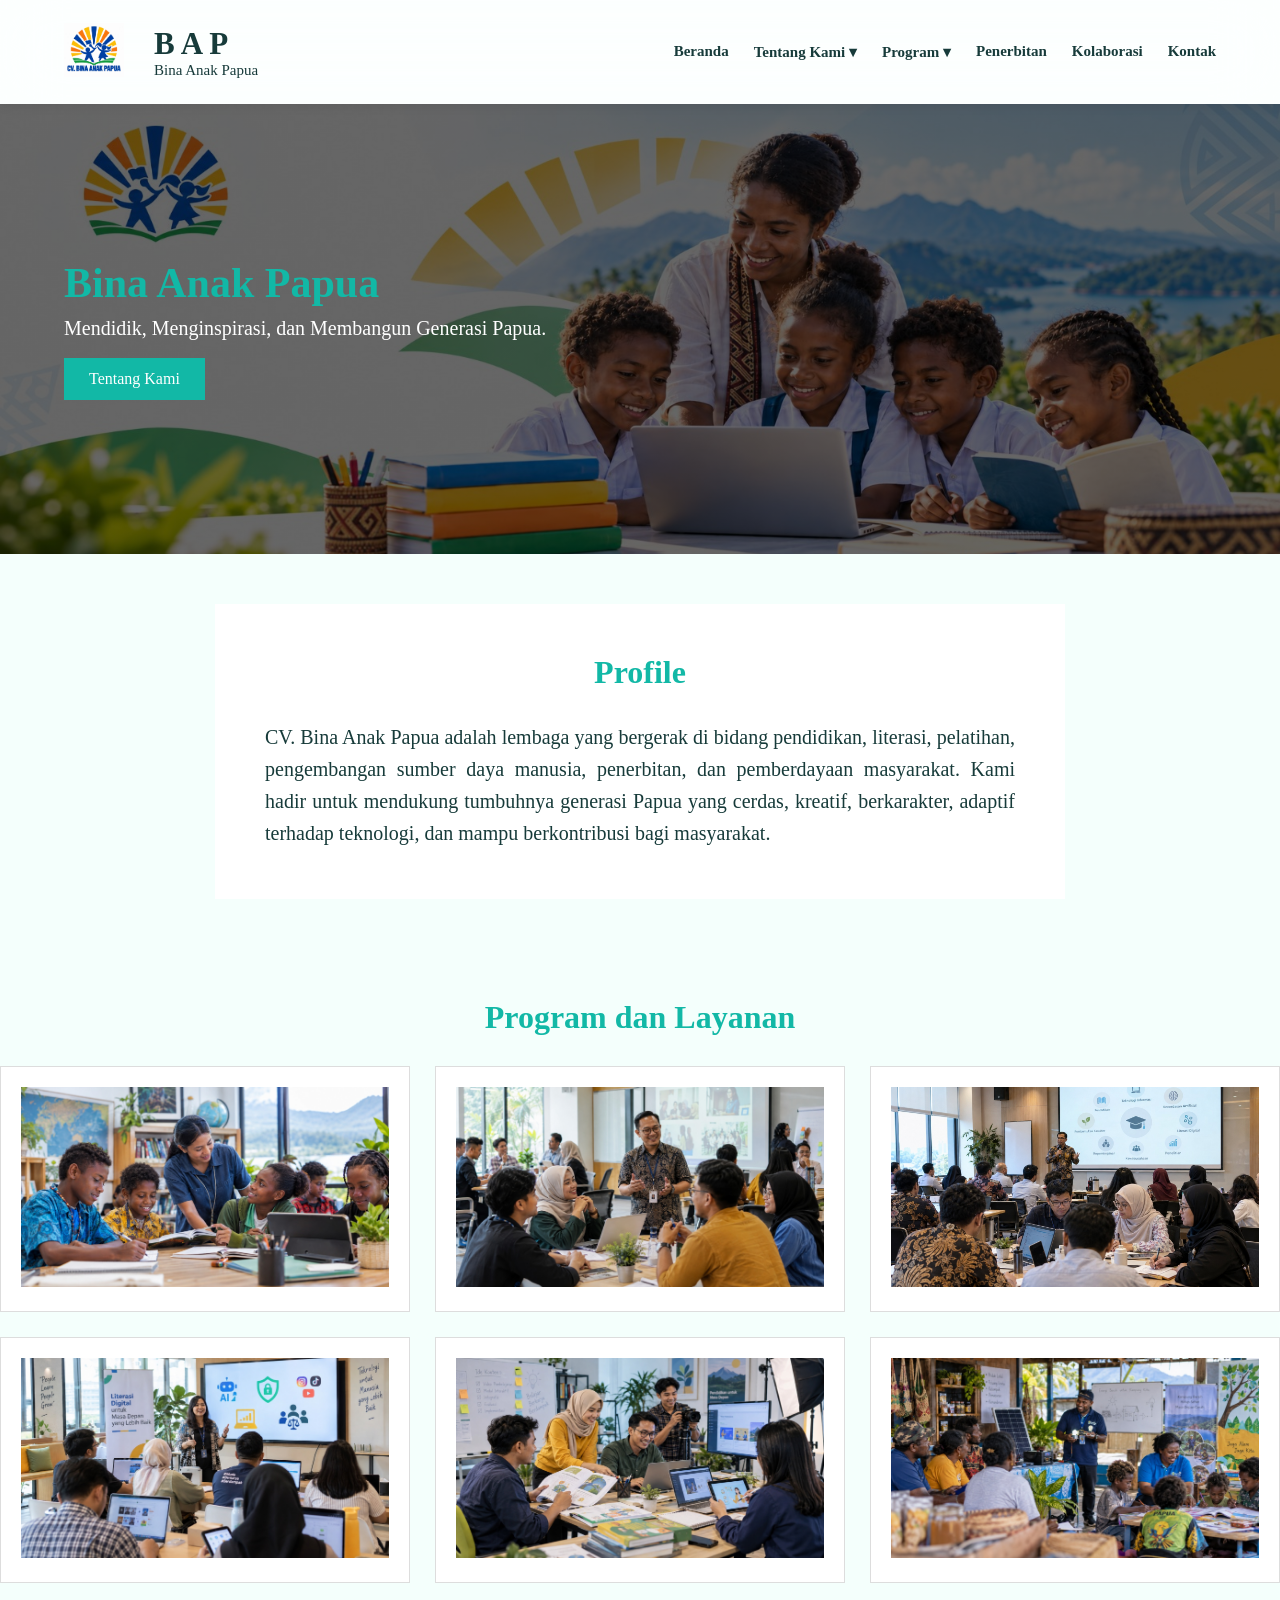
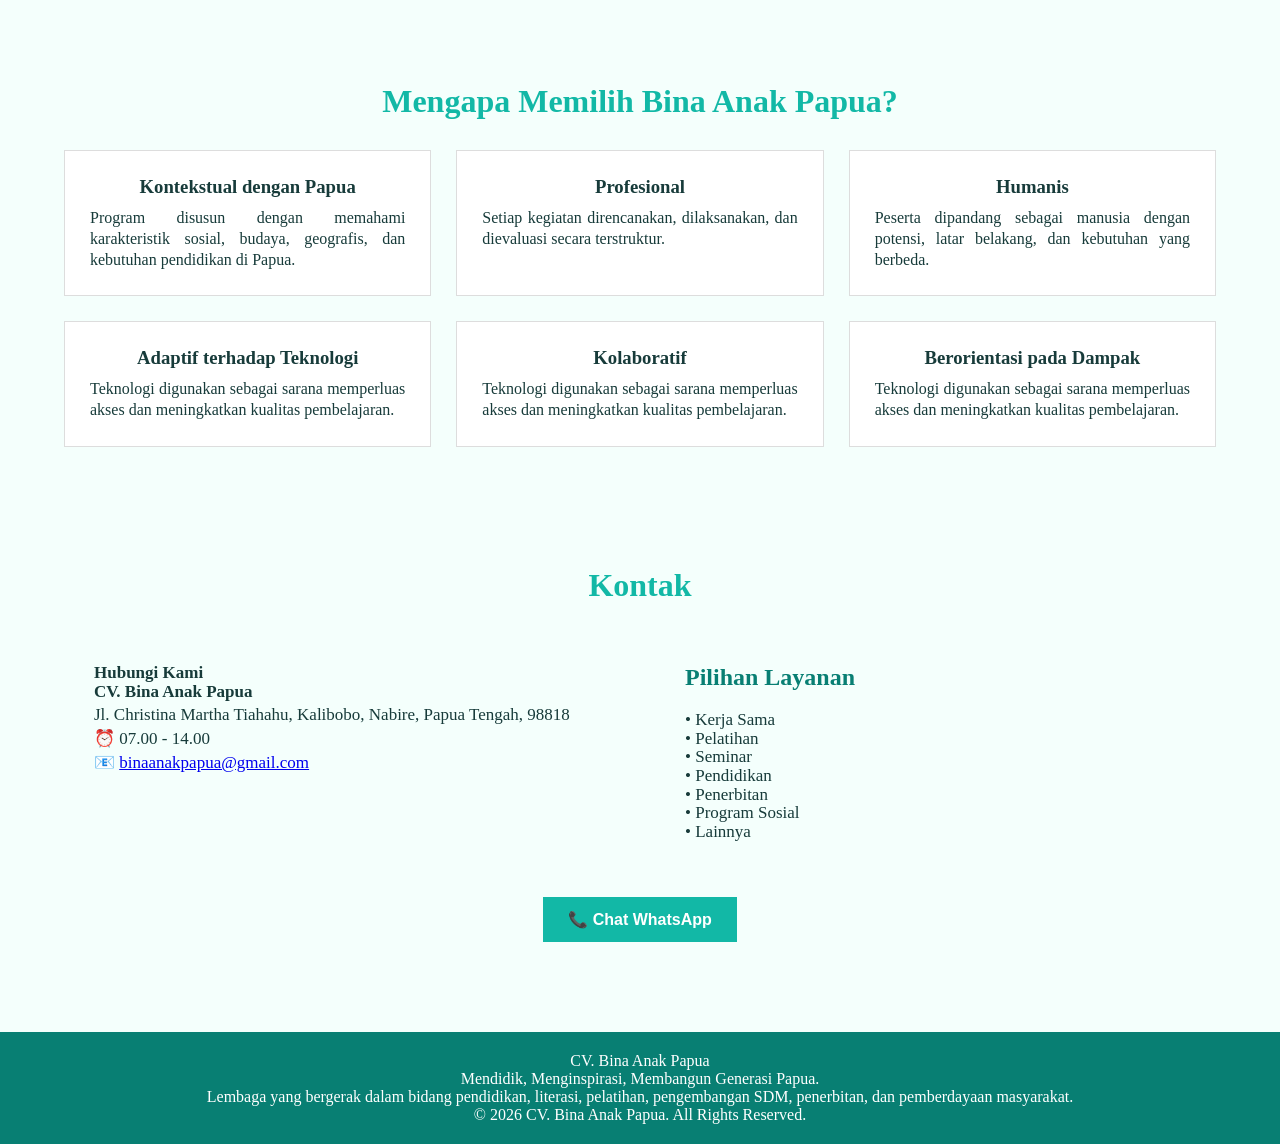
<file: index.html>
<!DOCTYPE html>
<html lang="en">    
    
    <head>
        <meta charset="UTF-8">
        <meta name="viewport" content="width=device-width, initial-scale=1.0">
        <title>BAP - Bina Anak Papua</title>
        <meta name="description" content="CV Bina Anak Papua bergerak dalam bidang pendidikan, literasi, pelatihan, pengembangan sumber daya manusia, penerbitan, dan pemberdayaan masyarakat Papua.">
        <meta name="keywords" content="Bina Anak Papua, pendidikan Papua, literasi Papua, pelatihan Papua, pengembangan SDM Papua">
        <link rel="stylesheet" href="css/webstyle.css">
    </head>
    <body>
        <header>
    <div class="container">

        <div class="logo">
            <img src="images/bap.jpeg" alt="Logo BAP">
        </div>

        <div class="brand">
            <h1>B A P</h1>
            <p>Bina Anak Papua</p>
        </div>

        <button class="menu-toggle" onclick="bukaMenu()">
            ☰
        </button>

        <nav class="navbar" id="navbar">

            <a href="index.html">Beranda</a>

            <div class="dropdown">

            <a href="#" onclick="bukaDropdown(event)">
                Tentang Kami ▾
            </a>

            <div class="dropdown-content" id="dropdownTentang">
                <a href="index.html#tentang">Profile</a>
                <a href="visi-misi.html">Visi & Misi</a>
            </div>

            </div>

            <div class="dropdown">

            <a href="#" onclick="bukaDropdown(event)">
                Program ▾
            </a>

            <div class="dropdown-content" id="dropdownProgram">
                <a href="index.html#program">Program & Layanan</a>
                <a href="program-pendidikan.html">Pendidikan & Pembelajaran</a>
                <a href="pelatihan-pengembangan.html">Pelatihan & Pengembangan SDM</a>
                <a href="seminar.html">Seminar & Workshop</a>
                <a href="literasi.html">Literasi Digital</a>
                <a href="pengembangan-media.html">Pengembangan Media Pembelajaran</a>
                <a href="pend-pemberdayaan.html">Pendidikan & Pemberdayaan Masyarakat</a>

            </div>

            </div>

            <a href="penerbitan.html">Penerbitan</a>
            <a href="mitra.html">Kolaborasi</a>
            <a href="index.html#kontak">Kontak</a>

        </nav>

    </div>
</header>

        <main>
            <section id="beranda" class="hero">
                <div class="container">
                    <div class="hero-text">
                        <h2>Bina Anak Papua</h2>
                        <p>
                            Mendidik, Menginspirasi, dan Membangun Generasi Papua.
                        </p>

                        <a href="#tentang" class="btn">
                        Tentang Kami
                        </a>

                    </div>
                </div>
            </section>

            <section id="tentang">
                <div class="container">
                    <div class="tentang-box">
                    <h2>
                    Profile
                    </h2>

                    <p>
                        CV. Bina Anak Papua adalah lembaga yang bergerak di bidang pendidikan, literasi, pelatihan, pengembangan sumber daya manusia, penerbitan, dan pemberdayaan masyarakat. 
                        Kami hadir untuk mendukung tumbuhnya generasi Papua yang cerdas, kreatif, berkarakter, adaptif terhadap teknologi, dan mampu berkontribusi bagi masyarakat.
                    </p>

                    </div>
                </div>
            </section>

            <section id="program"> 
                <h2>
                    Program dan Layanan 
                </h2>

                <div class="program-list">
                    <div class="program-item">
                        <a href="program-pendidikan.html">
                            <img src="images/pem.jpeg" alt="Program Pendidikan">
                        </a>
                    </div>

                    <div class="program-item">
                        <a href="pelatihan-pengembangan.html">
                            <img src="images/pengembangan.jpeg" alt="Pelatihan-Pengembangan">
                        </a>
                    </div>

                    <div class="program-item">
                        <a href="seminar.html">
                            <img src="images/seminar.jpeg" alt="Seminar">
                        </a>
                    </div>

                    <div class="program-item">
                        <a href="literasi.html">
                            <img src="images/literasi.jpeg" alt="literasi">
                        </a>
                    </div>

                    <div class="program-item">
                        <a href="pengembangan-media.html">
                            <img src="images/media.jpeg" alt="media">
                        </a>
                    </div>

                    <div class="program-item">
                        <a href="pend-pemberdayaan.html">
                            <img src="images/pemberdayaan.jpeg" alt="masyarakat">
                        </a>
                    </div>
                </div>

            </section>

            <section id="unggulan">
                <div class="container">
                    <h2>
                        Mengapa Memilih Bina Anak Papua?
                    </h2>
                
                    <div class="unggulan-list">

                        <div class="unggulan-card">
                            <h3>Kontekstual dengan Papua</h3>
                            <p>
                            Program disusun dengan memahami karakteristik sosial, budaya, geografis, dan kebutuhan pendidikan di Papua.
                            </p>
                        </div>

                        <div class="unggulan-card">
                            <h3>Profesional</h3>
                            <p>
                                Setiap kegiatan direncanakan, dilaksanakan, dan dievaluasi secara terstruktur.
                            </p>
                        </div>

                        <div class="unggulan-card">
                            <h3>Humanis</h3>
                            <p>
                                Peserta dipandang sebagai manusia dengan potensi, latar belakang, dan kebutuhan yang berbeda.
                            </p>
                        </div>

                        <div class="unggulan-card">
                            <h3>Adaptif terhadap Teknologi</h3>
                            <p>
                                Teknologi digunakan sebagai sarana memperluas akses dan meningkatkan kualitas pembelajaran.
                            </p>

                        </div>

                        <div class="unggulan-card">
                            <h3>Kolaboratif</h3>
                            <p>
                                Teknologi digunakan sebagai sarana memperluas akses dan meningkatkan kualitas pembelajaran.
                            </p>

                        </div>

                        <div class="unggulan-card">
                            <h3>Berorientasi pada Dampak</h3>
                            <p>
                                Teknologi digunakan sebagai sarana memperluas akses dan meningkatkan kualitas pembelajaran.
                            </p>

                        </div>
                    </div>
                </div>

            </section>
            
            <section id="kontak">
                <div class="container">
                    <h2>Kontak</h2>
                    <div class="kontak-list">
                        <div class="kontak-card">
                    <p>
                        <strong>Hubungi Kami
                            <br> CV. Bina Anak Papua</strong>
                    </p>
                    
                    <p>
                    Jl. Christina Martha Tiahahu, Kalibobo, Nabire, Papua Tengah, 98818
                    </p>
                
                    <p>
                        ⏰ 07.00 - 14.00
                    </p>

                    <p>
                       📧 
                <a href="mailto:binaanakpapua@gmail.com">
                    binaanakpapua@gmail.com
                </a>
                    </p>
                        </div>

                        <div class="kontak-card">
                         <h3>Pilihan Layanan</h3>
                            <p>
                                • Kerja Sama <br>
                                • Pelatihan <br>
                                • Seminar <br>
                                • Pendidikan <br>
                                • Penerbitan <br>
                                • Program Sosial <br>
                                • Lainnya
                            </ul>
                        </div>

                
                </div>

                <button class="btn-wa" onclick="bukaWhatsApp()">
                📞 Chat WhatsApp
            </button>

            </section>

</main>
        
        <footer>
            <p>
            CV. Bina Anak Papua <br>

            Mendidik, Menginspirasi, Membangun Generasi Papua. <br>
            Lembaga yang bergerak dalam bidang pendidikan, literasi, pelatihan, pengembangan SDM, penerbitan, dan pemberdayaan masyarakat. <br>
            © 2026 CV. Bina Anak Papua. All Rights Reserved.
            </p>
        </footer>

    <script src="js/jsscript.js"></script>
    
    </body>
</html>
</file>
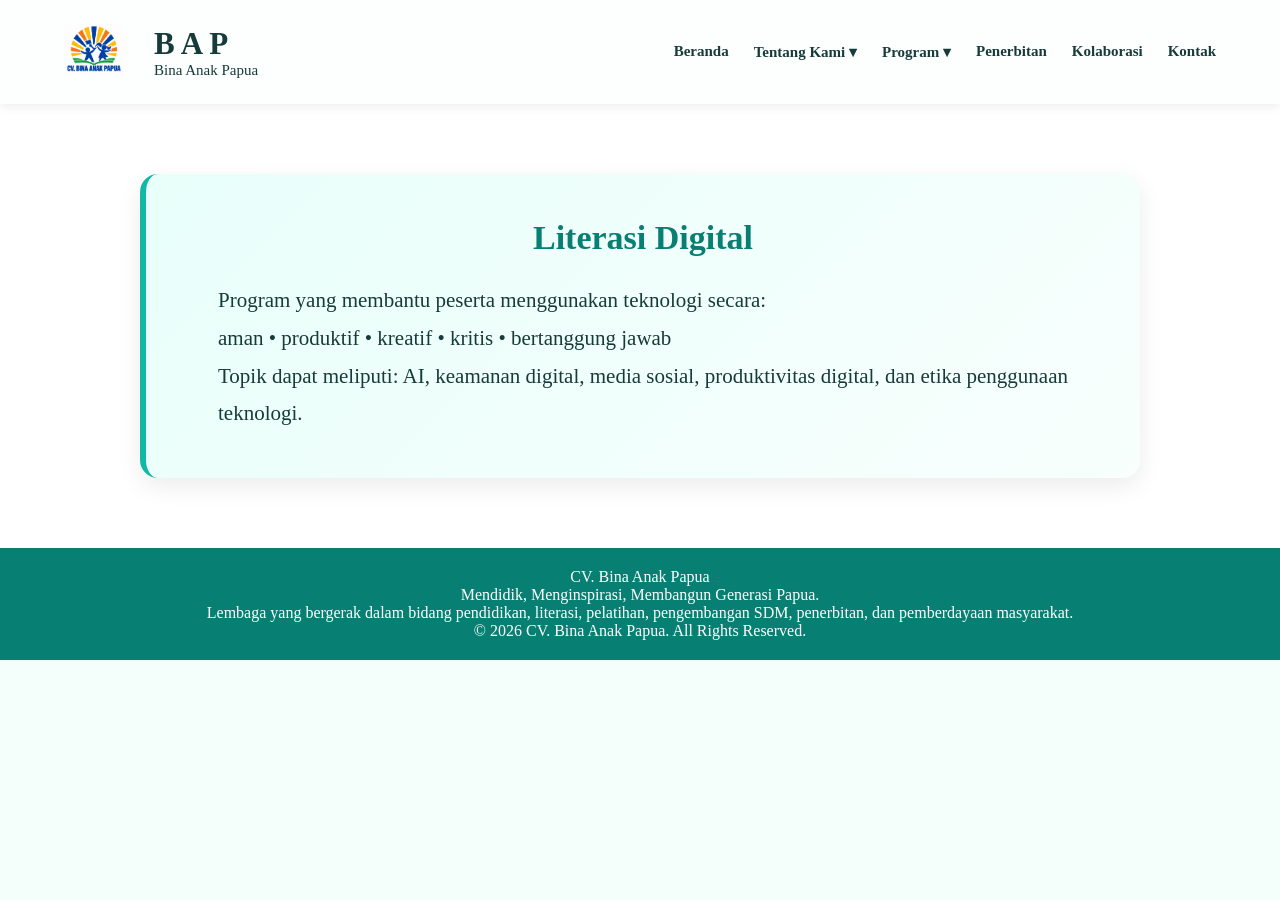
<file: literasi.html>
<!DOCTYPE html>
<html lang="en">    
    
    <head>
        <meta charset="UTF-8">
        <meta name="viewport" content="width=device-width, initial-scale=1.0">
        <title>BAP - Bina Anak Papua</title>
        <link rel="stylesheet" href="css/webstyle.css">
    </head>
    <body>
        <header>
    <div class="container">

        <div class="logo">
            <img src="images/bap.jpeg" alt="Logo BAP">
        </div>

        <div class="brand">
            <h1>B A P</h1>
            <p>Bina Anak Papua</p>
        </div>

        <button class="menu-toggle" onclick="bukaMenu()">
            ☰
        </button>

        <nav class="navbar" id="navbar">

            <a href="index.html">Beranda</a>

            <div class="dropdown">

            <a href="#" onclick="bukaDropdown(event)">
                Tentang Kami ▾
            </a>

            <div class="dropdown-content" id="dropdownTentang">
                <a href="index.html#tentang">Profil</a>
                <a href="visi-misi.html">Visi & Misi</a>
            </div>

            </div>

            <div class="dropdown">

            <a href="#" onclick="bukaDropdown(event)">
                Program ▾
            </a>

            <div class="dropdown-content" id="dropdownProgram">
                <a href="index.html#program">Program & Layanan</a>
                <a href="program-pendidikan.html">Pendidikan & Pembelajaran</a>
                <a href="pelatihan-pengembangan.html">Pelatihan & Pengembangan SDM</a>
                <a href="seminar.html">Seminar & Workshop</a>
                <a href="literasi.html">Literasi Digital</a>
                <a href="pengembangan-media.html">Pengembangan Media Pembelajaran</a>
                <a href="pend-pemberdayaan.html">Pendidikan & Pemberdayaan Masyarakat</a>

            </div>

            </div>

            <a href="penerbitan.html">Penerbitan</a>
            <a href="mitra.html">Kolaborasi</a>
            <a href="index.html#kontak">Kontak</a>

        </nav>

    </div>
        </header>

        <main>
            <section id="program-pendidikan">
                <div class="container">
                    <div class="pendidikan-box">
                    <h2>Literasi Digital</h2>
                    <p>
                        Program yang membantu peserta menggunakan teknologi secara: <br>
                        aman • produktif • kreatif • kritis • bertanggung jawab
                    </p>
                    <p>
                       Topik dapat meliputi:
                    AI, keamanan digital, media sosial, produktivitas digital, 
                    dan etika penggunaan teknologi.
                    </p>
                    </div>
                </div>
            </section>
        </main>

        <footer>
            <p>
            CV. Bina Anak Papua <br>

            Mendidik, Menginspirasi, Membangun Generasi Papua. <br>
            Lembaga yang bergerak dalam bidang pendidikan, literasi, pelatihan, pengembangan SDM, penerbitan, dan pemberdayaan masyarakat. <br>
            © 2026 CV. Bina Anak Papua. All Rights Reserved.
            </p>
        </footer>
<script src="js/jsscript.js"></script>
    </body>
</html>
</file>
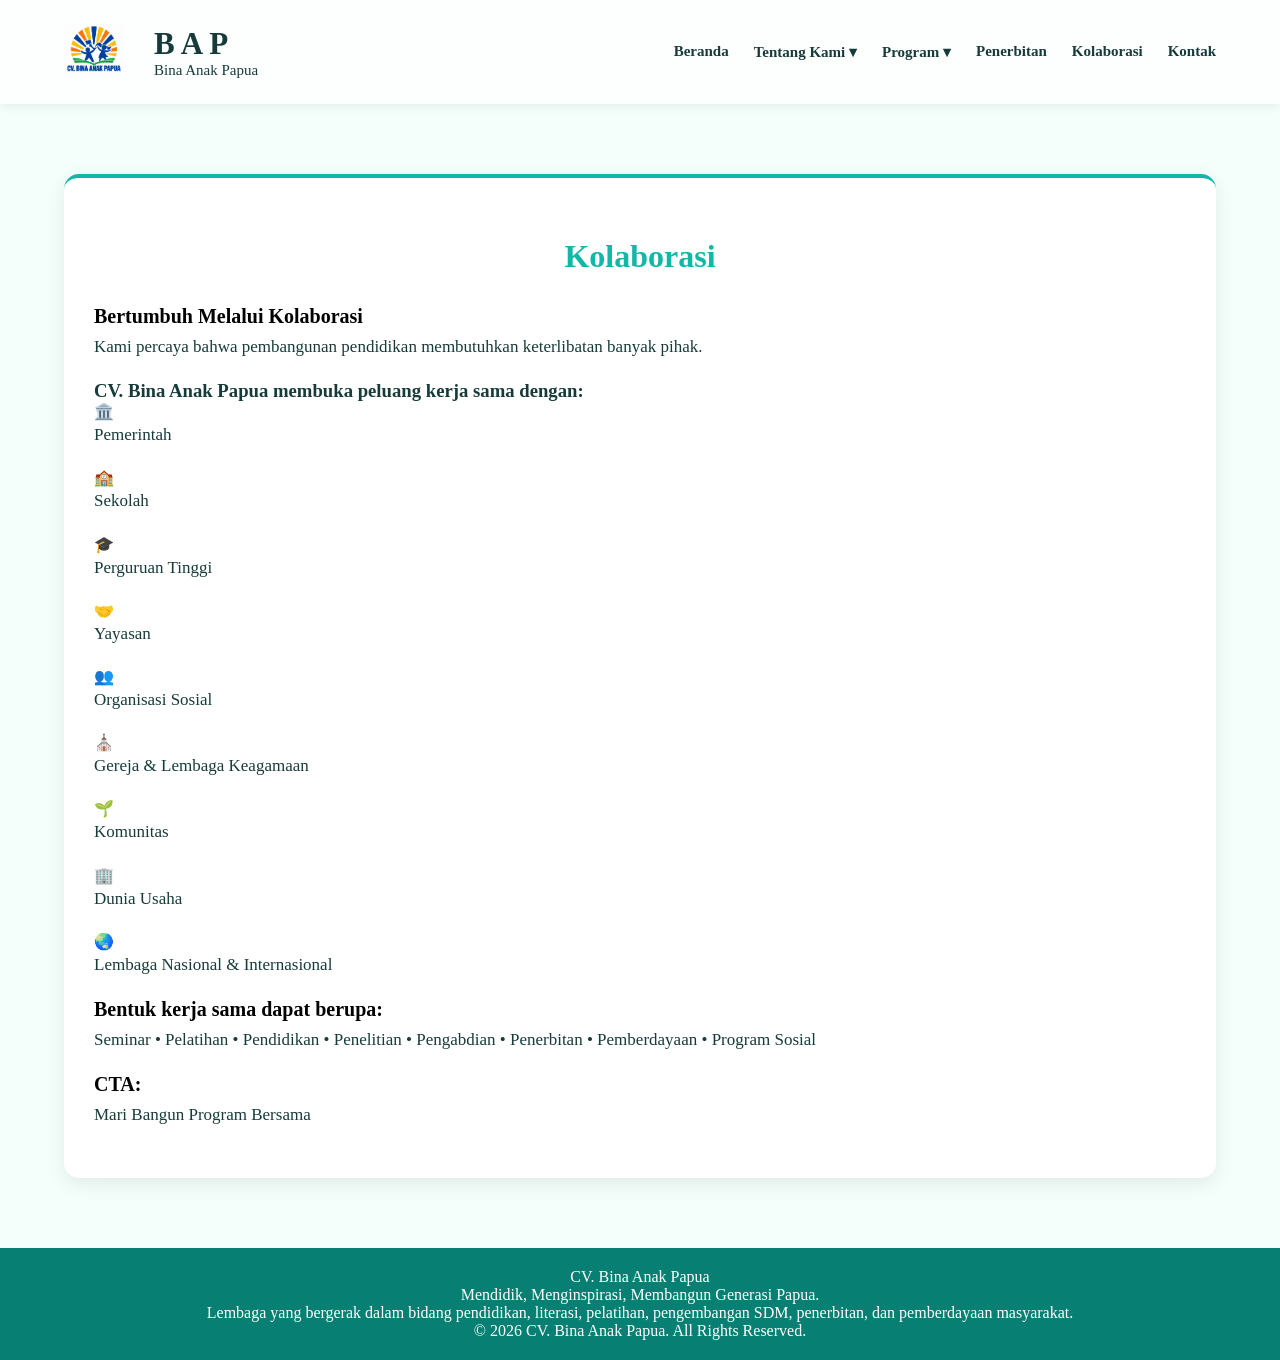
<file: mitra.html>
<!DOCTYPE html>
<html lang="en">    
    
    <head>
        <meta charset="UTF-8">
        <meta name="viewport" content="width=device-width, initial-scale=1.0">
        <title>BAP - Bina Anak Papua</title>
        <link rel="stylesheet" href="css/webstyle.css">
    </head>
    <body>
        <header>
    <div class="container">

        <div class="logo">
            <img src="images/bap.jpeg" alt="Logo BAP">
        </div>

        <div class="brand">
            <h1>B A P</h1>
            <p>Bina Anak Papua</p>
        </div>

        <button class="menu-toggle" onclick="bukaMenu()">
            ☰
        </button>

        <nav class="navbar" id="navbar">

            <a href="index.html">Beranda</a>

            <div class="dropdown">

            <a href="#" onclick="bukaDropdown(event)">
                Tentang Kami ▾
            </a>

            <div class="dropdown-content" id="dropdownTentang">
                <a href="index.html#tentang">Profil</a>
                <a href="visi-misi.html">Visi & Misi</a>
            </div>

            </div>

            <div class="dropdown">

            <a href="#" onclick="bukaDropdown(event)">
                Program ▾
            </a>

            <div class="dropdown-content" id="dropdownProgram">
                <a href="index.html#program">Program & Layanan</a>
                <a href="program-pendidikan.html">Pendidikan & Pembelajaran</a>
                <a href="pelatihan-pengembangan.html">Pelatihan & Pengembangan SDM</a>
                <a href="seminar.html">Seminar & Workshop</a>
                <a href="literasi.html">Literasi Digital</a>
                <a href="pengembangan-media.html">Pengembangan Media Pembelajaran</a>
                <a href="pend-pemberdayaan.html">Pendidikan & Pemberdayaan Masyarakat</a>

            </div>

            </div>
            <a href="penerbitan.html">Penerbitan</a>
            <a href="mitra.html">Kolaborasi</a>
            <a href="index.html#kontak">Kontak</a>

        </nav>

    </div>
        </header>

        <main>
            <section id="mitra">
                <div class="container">
                    <div class="mitra-box">
                        <div class="mitra-list">

                            <div class="mitra-item">
                                <h2>Kolaborasi</h2>
                                <h3>Bertumbuh Melalui Kolaborasi</h3>
                                <p>
                                Kami percaya bahwa pembangunan pendidikan 
                                membutuhkan keterlibatan banyak pihak.
                                </p>
                            </div>

                            <div>
                                <h3>CV. Bina Anak Papua membuka 
                                    peluang kerja sama dengan:</h3>
                            <div class="mitra-item">
                                <span class="mitra-icon">🏛️</span>
                                <p>Pemerintah</p>
                            </div>

                            <div class="mitra-item">
                                <span class="mitra-icon">🏫</span>
                                <p>Sekolah</p>
                            </div>

                            <div class="mitra-item">
                                <span class="mitra-icon">🎓</span>
                                <p>Perguruan Tinggi</p>
                            </div>

                            <div class="mitra-item">
                                <span class="mitra-icon">🤝</span>
                                <p>Yayasan</p>
                            </div>

                            <div class="mitra-item">
                                <span class="mitra-icon">👥</span>
                                <p>Organisasi Sosial</p>
                            </div>

                            <div class="mitra-item">
                                <span class="mitra-icon">⛪</span>
                                <p>Gereja & Lembaga Keagamaan</p>
                            </div>

                            <div class="mitra-item">
                                <span class="mitra-icon">🌱</span>
                                <p>Komunitas</p>
                            </div>

                            <div class="mitra-item">
                                <span class="mitra-icon">🏢</span>
                                <p>Dunia Usaha</p>
                            </div>

                            <div class="mitra-item">
                                <span class="mitra-icon">🌏</span>
                                <p>Lembaga Nasional & Internasional</p>
                            </div>
                        
                            <div class="mitra-item">
                                <h3>Bentuk kerja sama dapat berupa:</h3>
                                <p>
                                    Seminar • Pelatihan • Pendidikan • Penelitian • Pengabdian • Penerbitan • Pemberdayaan • Program Sosial
                                </p>
                            </div>

                            <div class="mitra-item">
                                <h3>CTA:</h3>
                                <p>Mari Bangun Program Bersama</p>
                            </div>
                        </div>
                    </div>
                </div>
            </section>
        </main>
        
        <footer>
            <p>
            CV. Bina Anak Papua <br>

            Mendidik, Menginspirasi, Membangun Generasi Papua. <br>
            Lembaga yang bergerak dalam bidang pendidikan, literasi, pelatihan, pengembangan SDM, penerbitan, dan pemberdayaan masyarakat. <br>
            © 2026 CV. Bina Anak Papua. All Rights Reserved.
            </p>
        </footer>
<script src="js/jsscript.js"></script>
    </body>
</html>
</file>
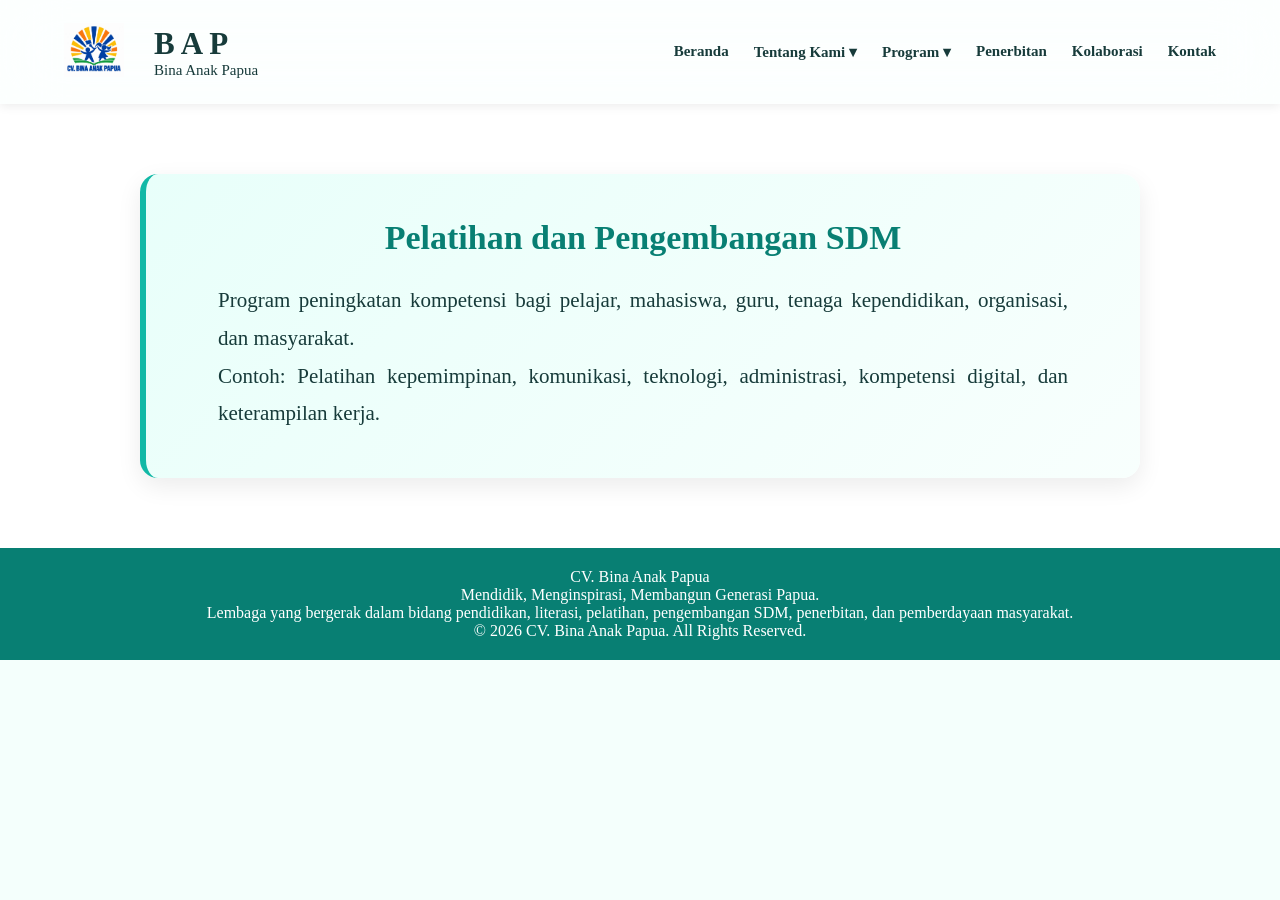
<file: pelatihan-pengembangan.html>
<!DOCTYPE html>
<html lang="en">    
    
    <head>
        <meta charset="UTF-8">
        <meta name="viewport" content="width=device-width, initial-scale=1.0">
        <title>BAP - Bina Anak Papua</title>
        <link rel="stylesheet" href="css/webstyle.css">
    </head>
    <body>
        <header>
    <div class="container">

        <div class="logo">
            <img src="images/bap.jpeg" alt="Logo BAP">
        </div>

        <div class="brand">
            <h1>B A P</h1>
            <p>Bina Anak Papua</p>
        </div>

        <button class="menu-toggle" onclick="bukaMenu()">
            ☰
        </button>

        <nav class="navbar" id="navbar">

            <a href="index.html">Beranda</a>

            <div class="dropdown">

            <a href="#" onclick="bukaDropdown(event)">
                Tentang Kami ▾
            </a>

            <div class="dropdown-content" id="dropdownTentang">
                <a href="index.html#tentang">Profil</a>
                <a href="visi-misi.html">Visi & Misi</a>
            </div>

            </div>

            <div class="dropdown">

            <a href="#" onclick="bukaDropdown(event)">
                Program ▾
            </a>

            <div class="dropdown-content" id="dropdownProgram">
                <a href="index.html#program">Program & Layanan</a>
                <a href="program-pendidikan.html">Pendidikan & Pembelajaran</a>
                <a href="pelatihan-pengembangan.html">Pelatihan & Pengembangan SDM</a>
                <a href="seminar.html">Seminar & Workshop</a>
                <a href="literasi.html">Literasi Digital</a>
                <a href="pengembangan-media.html">Pengembangan Media Pembelajaran</a>
                <a href="pend-pemberdayaan.html">Pendidikan & Pemberdayaan Masyarakat</a>

            </div>

            </div>

            <a href="penerbitan.html">Penerbitan</a>
            <a href="mitra.html">Kolaborasi</a>
            <a href="index.html#kontak">Kontak</a>

        </nav>

    </div>
        </header>

        <main>
            <section id="program-pendidikan">
                <div class="container">
                    <div class="pendidikan-box">
                    <h2>Pelatihan dan Pengembangan SDM</h2>
                    <p>
                        Program peningkatan kompetensi bagi pelajar, 
                        mahasiswa, guru, tenaga kependidikan, organisasi, dan masyarakat.
                    </p>
                    <p>
                       Contoh:
                    Pelatihan kepemimpinan, komunikasi, teknologi, 
                    administrasi, kompetensi digital, dan keterampilan kerja.
                    </p>
                    </div>
                </div>
            </section>
        </main>

        <footer>
            <p>
            CV. Bina Anak Papua <br>

            Mendidik, Menginspirasi, Membangun Generasi Papua. <br>
            Lembaga yang bergerak dalam bidang pendidikan, literasi, pelatihan, pengembangan SDM, penerbitan, dan pemberdayaan masyarakat. <br>
            © 2026 CV. Bina Anak Papua. All Rights Reserved.
            </p>
        </footer>
<script src="js/jsscript.js"></script>
    </body>
</html>
</file>
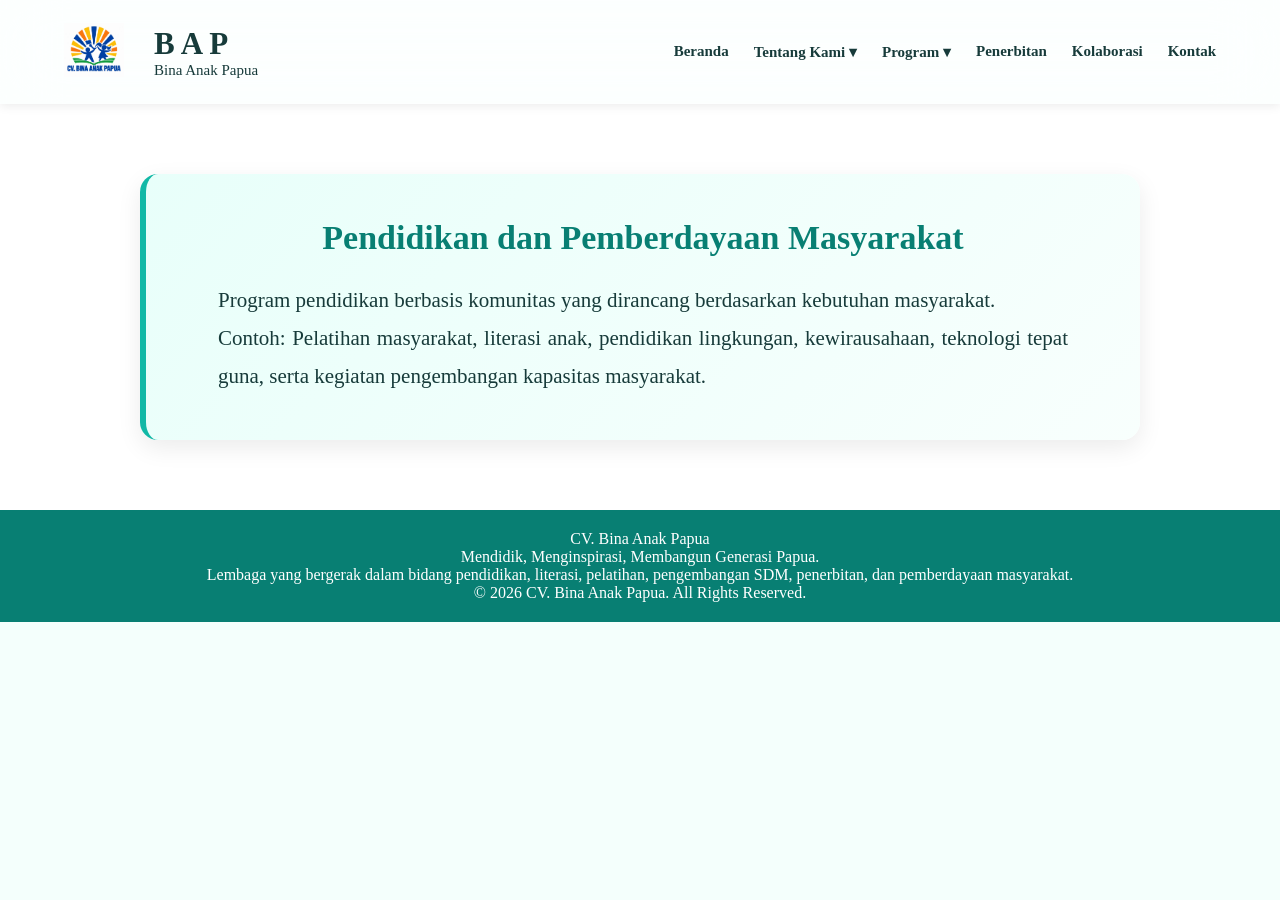
<file: pend-pemberdayaan.html>
<!DOCTYPE html>
<html lang="en">    
    
    <head>
        <meta charset="UTF-8">
        <meta name="viewport" content="width=device-width, initial-scale=1.0">
        <title>BAP - Bina Anak Papua</title>
        <link rel="stylesheet" href="css/webstyle.css">
    </head>
    <body>
        <header>
    <div class="container">

        <div class="logo">
            <img src="images/bap.jpeg" alt="Logo BAP">
        </div>

        <div class="brand">
            <h1>B A P</h1>
            <p>Bina Anak Papua</p>
        </div>

        <button class="menu-toggle" onclick="bukaMenu()">
            ☰
        </button>

        <nav class="navbar" id="navbar">

            <a href="index.html">Beranda</a>

            <div class="dropdown">

            <a href="#" onclick="bukaDropdown(event)">
                Tentang Kami ▾
            </a>

            <div class="dropdown-content" id="dropdownTentang">
                <a href="index.html#tentang">Profil</a>
                <a href="visi-misi.html">Visi & Misi</a>
            </div>

            </div>

            <div class="dropdown">

            <a href="#" onclick="bukaDropdown(event)">
                Program ▾
            </a>

            <div class="dropdown-content" id="dropdownProgram">
                <a href="index.html#program">Program & Layanan</a>
                <a href="program-pendidikan.html">Pendidikan & Pembelajaran</a>
                <a href="pelatihan-pengembangan.html">Pelatihan & Pengembangan SDM</a>
                <a href="seminar.html">Seminar & Workshop</a>
                <a href="literasi.html">Literasi Digital</a>
                <a href="pengembangan-media.html">Pengembangan Media Pembelajaran</a>
                <a href="pend-pemberdayaan.html">Pendidikan & Pemberdayaan Masyarakat</a>

            </div>

            </div>

            <a href="penerbitan.html">Penerbitan</a>
            <a href="mitra.html">Kolaborasi</a>
            <a href="index.html#kontak">Kontak</a>

        </nav>

    </div>
        </header>

        <main>
            <section id="program-pendidikan">
                <div class="container">
                    <div class="pendidikan-box">
                    <h2>Pendidikan dan Pemberdayaan Masyarakat</h2>
                    <p>
                        Program pendidikan berbasis komunitas yang 
                        dirancang berdasarkan kebutuhan masyarakat.
                    </p>
                    <p>
                       Contoh:
                    Pelatihan masyarakat, literasi anak, pendidikan lingkungan, 
                    kewirausahaan, teknologi tepat guna, serta kegiatan pengembangan kapasitas masyarakat.
                    </p>
                    </div>
                </div>
            </section>
        </main>

        <footer>
            <p>
            CV. Bina Anak Papua <br>

            Mendidik, Menginspirasi, Membangun Generasi Papua. <br>
            Lembaga yang bergerak dalam bidang pendidikan, literasi, pelatihan, pengembangan SDM, penerbitan, dan pemberdayaan masyarakat. <br>
            © 2026 CV. Bina Anak Papua. All Rights Reserved.
            </p>
        </footer>
<script src="js/jsscript.js"></script>
    </body>
</html>
</file>
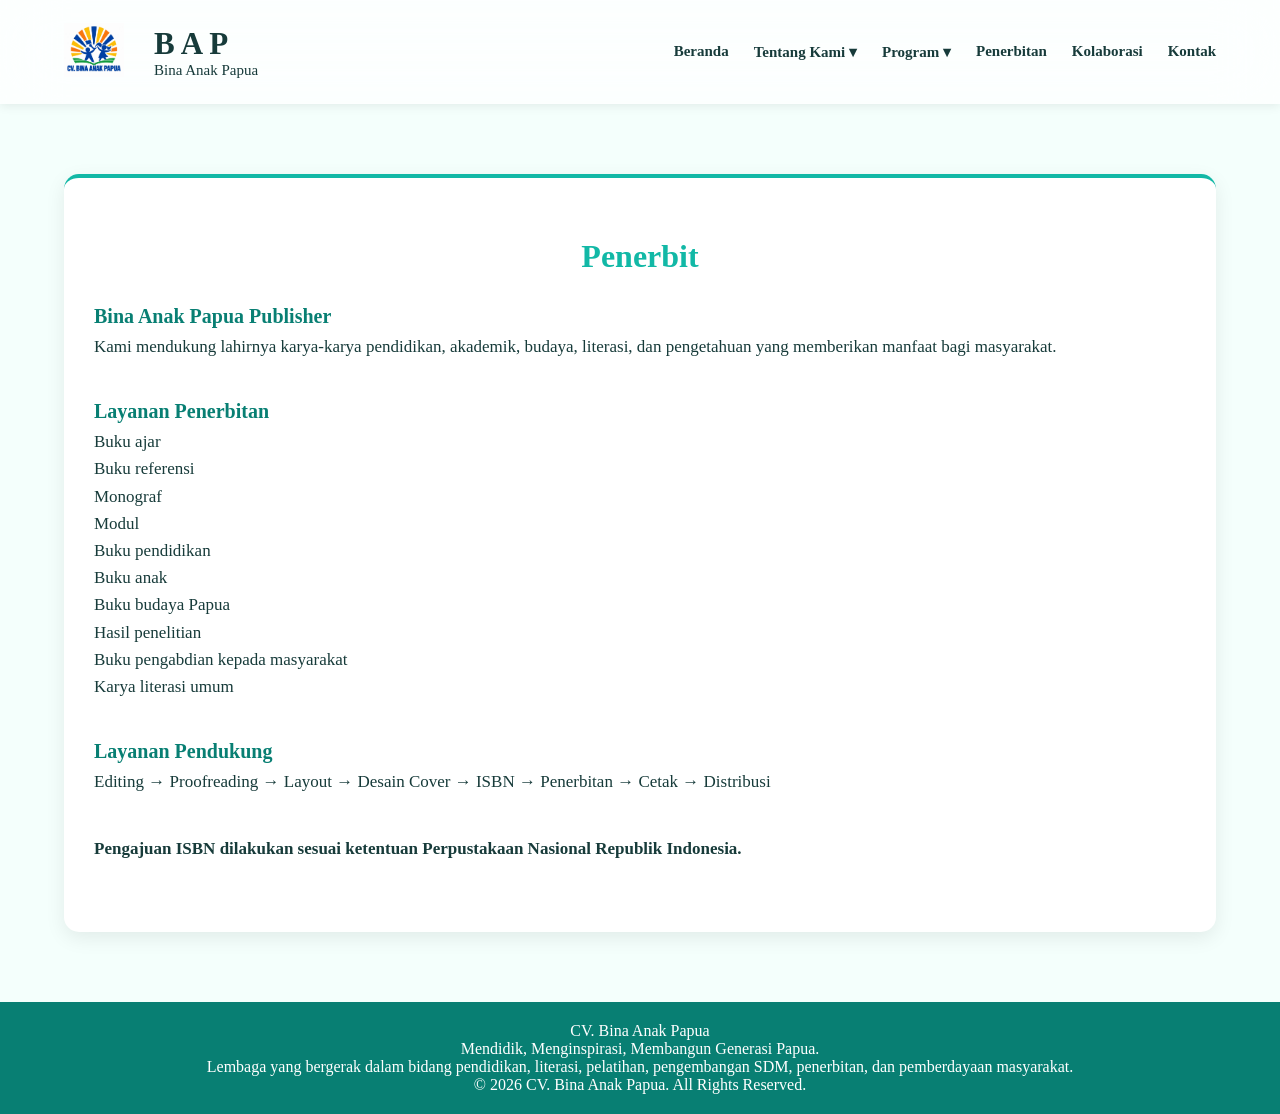
<file: penerbitan.html>
<!DOCTYPE html>
<html lang="en">    
    
    <head>
        <meta charset="UTF-8">
        <meta name="viewport" content="width=device-width, initial-scale=1.0">
        <title>BAP - Bina Anak Papua</title>
        <link rel="stylesheet" href="css/webstyle.css">
    </head>
    <body>
        <header>
            <div class="container">

                <div class="logo">
                    <img src="images/bap.jpeg" alt="Logo BAP">
                </div>

                <div class="brand">
                    <h1>B A P</h1>
                    <p>Bina Anak Papua</p>
                </div>

                <button class="menu-toggle" onclick="bukaMenu()">
                    ☰
                </button>

                <nav class="navbar" id="navbar">

                    <a href="index.html">Beranda</a>

                    <div class="dropdown">

                    <a href="#" onclick="bukaDropdown(event)">
                        Tentang Kami ▾
                    </a>

                    <div class="dropdown-content" id="dropdownTentang">
                        <a href="index.html#tentang">Profil</a>
                        <a href="visi-misi.html">Visi & Misi</a>
                    </div>

                    </div>

                    <div class="dropdown">

                    <a href="#" onclick="bukaDropdown(event)">
                        Program ▾
                    </a>

                    <div class="dropdown-content" id="dropdownProgram">
                        <a href="index.html#program">Program & Layanan</a>
                        <a href="program-pendidikan.html">Pendidikan & Pembelajaran</a>
                        <a href="pelatihan-pengembangan.html">Pelatihan & Pengembangan SDM</a>
                        <a href="seminar.html">Seminar & Workshop</a>
                        <a href="literasi.html">Literasi Digital</a>
                        <a href="pengembangan-media.html">Pengembangan Media Pembelajaran</a>
                        <a href="pend-pemberdayaan.html">Pendidikan & Pemberdayaan Masyarakat</a>

                    </div>

                    </div>
                    <a href="penerbitan.html">Penerbitan</a>
                    <a href="mitra.html">Kolaborasi</a>
                    <a href="index.html#kontak">Kontak</a>

                </nav>

            </div>
</header>

        <main>
            <section id="penerbitan">
                <div class="container">
                    <div class="penerbitan-box">
                        <div class="penerbitan-list">
                            <div class="penerbitan-item">
                            <h2>Penerbit</h2>
                            <h3>Bina Anak Papua Publisher</h3>
                            <p>
                                Kami mendukung lahirnya karya-karya pendidikan, akademik, budaya, literasi,
                                dan pengetahuan yang memberikan manfaat bagi masyarakat.
                            </p>
                            </div>

                            <div class="penerbitan-item">
                            <h3>
                                Layanan Penerbitan
                            </h3>
                            <p>
                                Buku ajar <br>
                                Buku referensi <br>
                                Monograf <br>
                                Modul <br>
                                Buku pendidikan <br>
                                Buku anak <br>
                                Buku budaya Papua <br>
                                Hasil penelitian <br>
                                Buku pengabdian kepada masyarakat <br>
                                Karya literasi umum <br>
                            </p>
                            </div>

                            <div class="penerbitan-item">
                                <h3>Layanan Pendukung</h3>
                                <p>
                                    Editing → Proofreading → Layout → Desain Cover → ISBN → Penerbitan → Cetak → Distribusi
                                </p>
                            </div>

                            <div class="penerbitan-item">
                                <p>
                                    <strong>Pengajuan ISBN dilakukan sesuai ketentuan Perpustakaan Nasional Republik Indonesia.</strong>
                                </p>
                            </div>
                </div>
            </section>
        </main>

        <footer>
            <p>
            CV. Bina Anak Papua <br>

            Mendidik, Menginspirasi, Membangun Generasi Papua. <br>
            Lembaga yang bergerak dalam bidang pendidikan, literasi, pelatihan, pengembangan SDM, penerbitan, dan pemberdayaan masyarakat. <br>
            © 2026 CV. Bina Anak Papua. All Rights Reserved.
            </p>
        </footer>
<script src="js/jsscript.js"></script>
    </body>
</html>
</file>
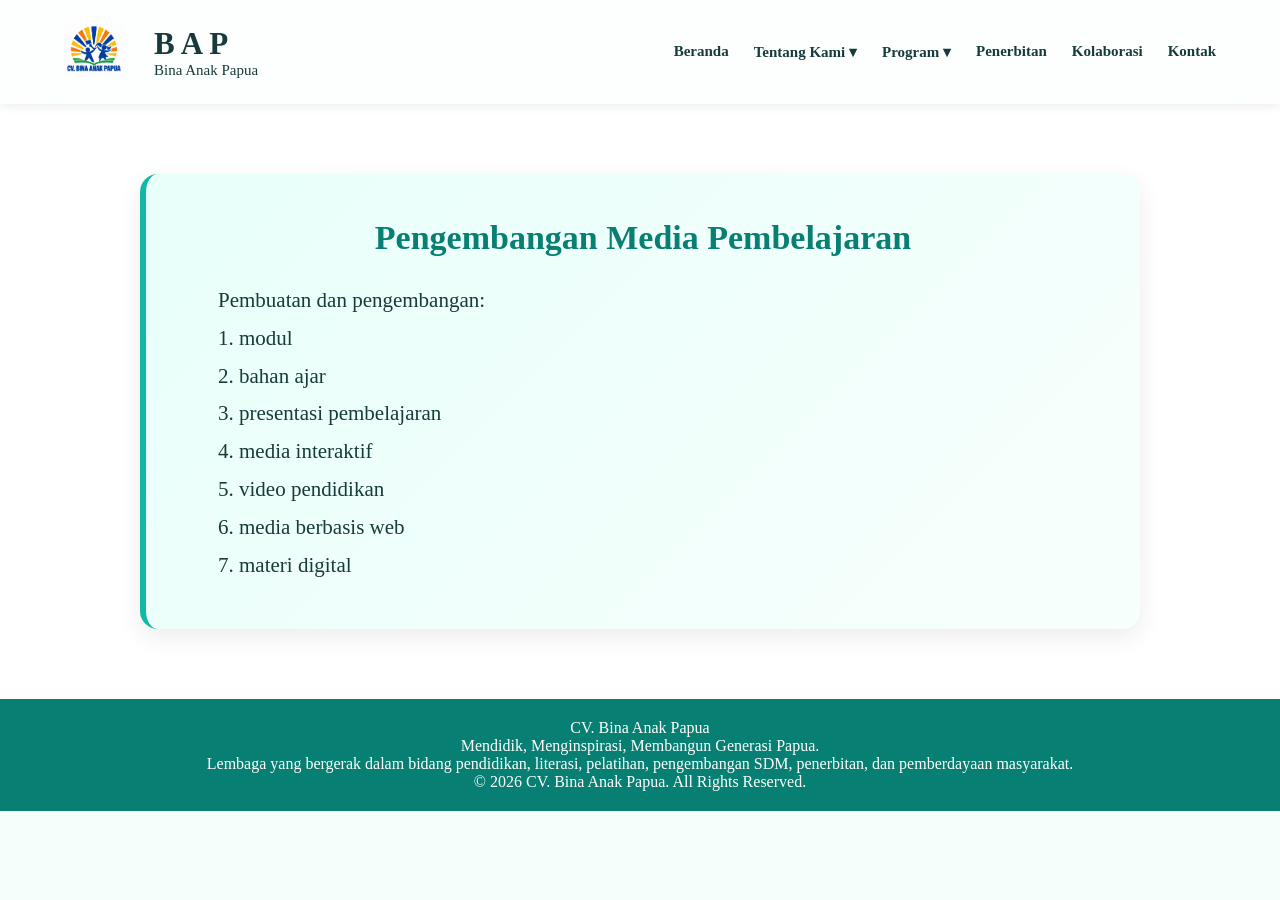
<file: pengembangan-media.html>
<!DOCTYPE html>
<html lang="en">    
    
    <head>
        <meta charset="UTF-8">
        <meta name="viewport" content="width=device-width, initial-scale=1.0">
        <title>BAP - Bina Anak Papua</title>
        <link rel="stylesheet" href="css/webstyle.css">
    </head>
    <body>
        <header>
    <div class="container">

        <div class="logo">
            <img src="images/bap.jpeg" alt="Logo BAP">
        </div>

        <div class="brand">
            <h1>B A P</h1>
            <p>Bina Anak Papua</p>
        </div>

        <button class="menu-toggle" onclick="bukaMenu()">
            ☰
        </button>

        <nav class="navbar" id="navbar">

            <a href="index.html">Beranda</a>

            <div class="dropdown">

            <a href="#" onclick="bukaDropdown(event)">
                Tentang Kami ▾
            </a>

            <div class="dropdown-content" id="dropdownTentang">
                <a href="index.html#tentang">Profil</a>
                <a href="visi-misi.html">Visi & Misi</a>
            </div>

            </div>

            <div class="dropdown">

            <a href="#" onclick="bukaDropdown(event)">
                Program ▾
            </a>

            <div class="dropdown-content" id="dropdownProgram">
                <a href="index.html#program">Program & Layanan</a>
                <a href="program-pendidikan.html">Pendidikan & Pembelajaran</a>
                <a href="pelatihan-pengembangan.html">Pelatihan & Pengembangan SDM</a>
                <a href="seminar.html">Seminar & Workshop</a>
                <a href="literasi.html">Literasi Digital</a>
                <a href="pengembangan-media.html">Pengembangan Media Pembelajaran</a>
                <a href="pend-pemberdayaan.html">Pendidikan & Pemberdayaan Masyarakat</a>

            </div>

            </div>

            <a href="penerbitan.html">Penerbitan</a>
            <a href="mitra.html">Kolaborasi</a>
            <a href="index.html#kontak">Kontak</a>

        </nav>

    </div>
        </header>

        <main>
            <section id="program-pendidikan">
                <div class="container">
                    <div class="pendidikan-box">
                    <h2>Pengembangan Media Pembelajaran</h2>
                    <p>
                        Pembuatan dan pengembangan: <br>
                        1. modul <br>
                        2. bahan ajar <br>
                        3. presentasi pembelajaran <br>
                        4. media interaktif <br>
                        5. video pendidikan <br>
                        6. media berbasis web <br>
                        7. materi digital <br>
                    </p>
                    </div>
                </div>
            </section>
        </main>

        <footer>
            <p>
            CV. Bina Anak Papua <br>

            Mendidik, Menginspirasi, Membangun Generasi Papua. <br>
            Lembaga yang bergerak dalam bidang pendidikan, literasi, pelatihan, pengembangan SDM, penerbitan, dan pemberdayaan masyarakat. <br>
            © 2026 CV. Bina Anak Papua. All Rights Reserved.
            </p>
        </footer>
<script src="js/jsscript.js"></script>
    </body>
</html>
</file>
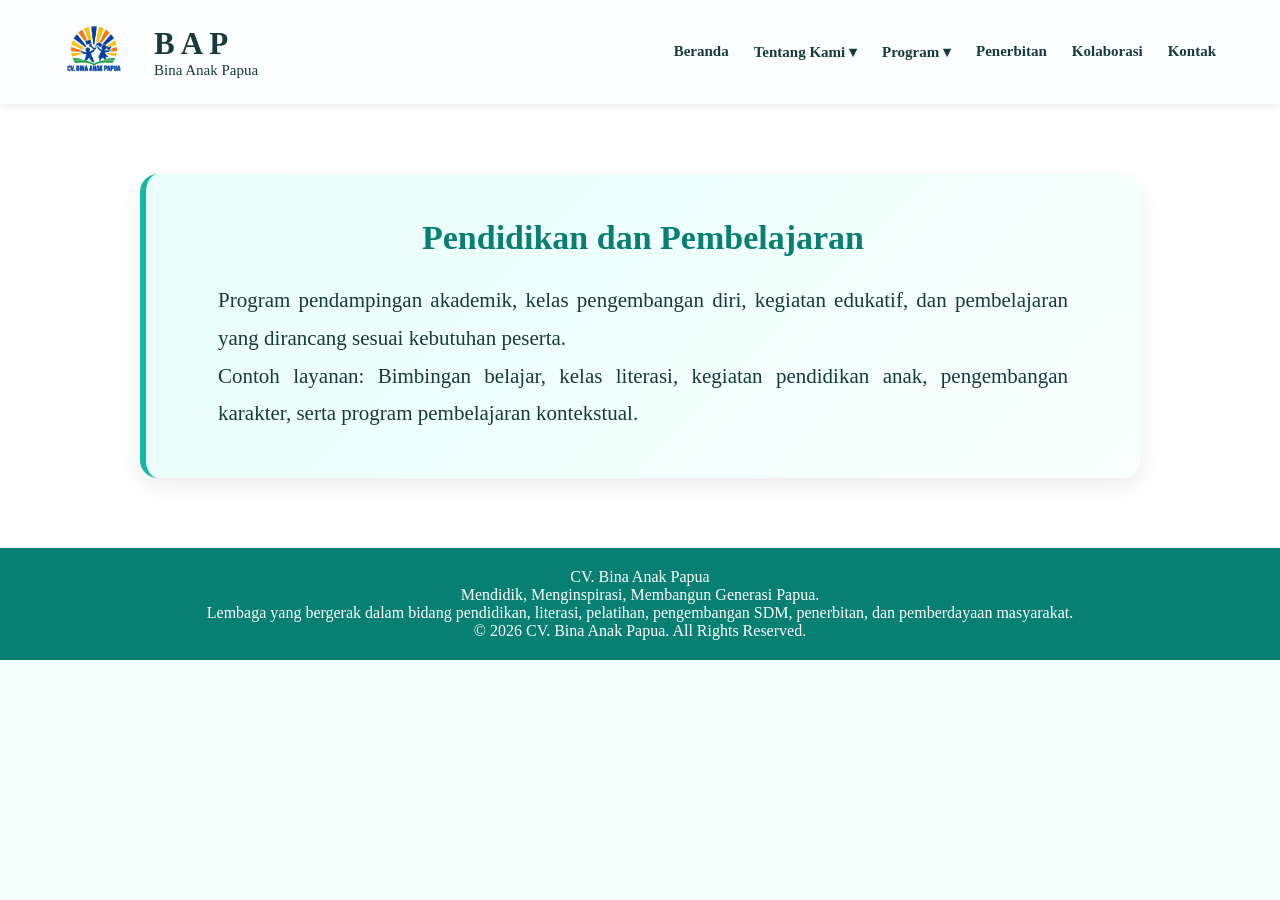
<file: program-pendidikan.html>
<!DOCTYPE html>
<html lang="en">    
    
    <head>
        <meta charset="UTF-8">
        <meta name="viewport" content="width=device-width, initial-scale=1.0">
        <title>BAP - Bina Anak Papua</title>
        <link rel="stylesheet" href="css/webstyle.css">
    </head>
    <body>
        <header>
    <div class="container">

        <div class="logo">
            <img src="images/bap.jpeg" alt="Logo BAP">
        </div>

        <div class="brand">
            <h1>B A P</h1>
            <p>Bina Anak Papua</p>
        </div>

        <button class="menu-toggle" onclick="bukaMenu()">
            ☰
        </button>

        <nav class="navbar" id="navbar">

            <a href="index.html">Beranda</a>

            <div class="dropdown">

            <a href="#" onclick="bukaDropdown(event)">
                Tentang Kami ▾
            </a>

            <div class="dropdown-content" id="dropdownTentang">
                <a href="index.html#tentang">Profil</a>
                <a href="visi-misi.html">Visi & Misi</a>
            </div>

            </div>

            <div class="dropdown">

            <a href="#" onclick="bukaDropdown(event)">
                Program ▾
            </a>

            <div class="dropdown-content" id="dropdownProgram">
                <a href="index.html#program">Program & Layanan</a>
                <a href="program-pendidikan.html">Pendidikan & Pembelajaran</a>
                <a href="pelatihan-pengembangan.html">Pelatihan & Pengembangan SDM</a>
                <a href="seminar.html">Seminar & Workshop</a>
                <a href="literasi.html">Literasi Digital</a>
                <a href="pengembangan-media.html">Pengembangan Media Pembelajaran</a>
                <a href="pend-pemberdayaan.html">Pendidikan & Pemberdayaan Masyarakat</a>

            </div>

            </div>

            <a href="penerbitan.html">Penerbitan</a>
            <a href="mitra.html">Kolaborasi</a>
            <a href="index.html#kontak">Kontak</a>

        </nav>

    </div>
        </header>

        <main>
            <section id="program-pendidikan">
                <div class="container">
                    <div class="pendidikan-box">
                    <h2>Pendidikan dan Pembelajaran</h2>
                    <p>
                        Program pendampingan akademik, kelas pengembangan diri, 
                        kegiatan edukatif, dan pembelajaran yang dirancang sesuai 
                        kebutuhan peserta.
                    </p>
                    <p>
                       Contoh layanan:
                    Bimbingan belajar, kelas literasi, kegiatan pendidikan anak, pengembangan karakter, 
                    serta program pembelajaran kontekstual. 
                    </p>
                    </div>
                </div>
            </section>
        </main>

        <footer>
            <p>
            CV. Bina Anak Papua <br>

            Mendidik, Menginspirasi, Membangun Generasi Papua. <br>
            Lembaga yang bergerak dalam bidang pendidikan, literasi, pelatihan, pengembangan SDM, penerbitan, dan pemberdayaan masyarakat. <br>
            © 2026 CV. Bina Anak Papua. All Rights Reserved.
            </p>
        </footer>
<script src="js/jsscript.js"></script>
    </body>
</html>
</file>
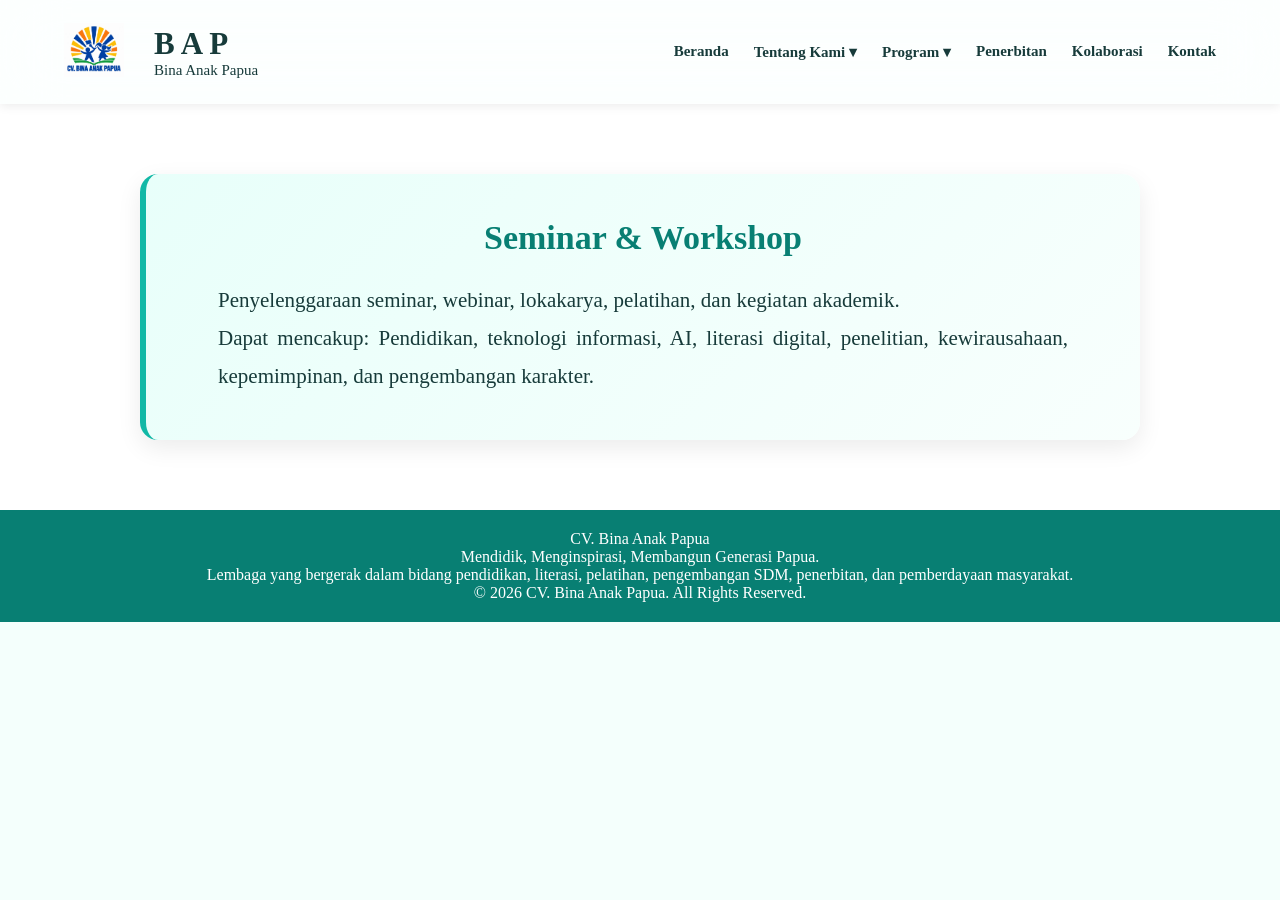
<file: seminar.html>
<!DOCTYPE html>
<html lang="en">    
    
    <head>
        <meta charset="UTF-8">
        <meta name="viewport" content="width=device-width, initial-scale=1.0">
        <title>BAP - Bina Anak Papua</title>
        <link rel="stylesheet" href="css/webstyle.css">
    </head>
    <body>
        <header>
    <div class="container">

        <div class="logo">
            <img src="images/bap.jpeg" alt="Logo BAP">
        </div>

        <div class="brand">
            <h1>B A P</h1>
            <p>Bina Anak Papua</p>
        </div>

        <button class="menu-toggle" onclick="bukaMenu()">
            ☰
        </button>

        <nav class="navbar" id="navbar">

            <a href="index.html">Beranda</a>

            <div class="dropdown">

            <a href="#" onclick="bukaDropdown(event)">
                Tentang Kami ▾
            </a>

            <div class="dropdown-content" id="dropdownTentang">
                <a href="index.html#tentang">Profil</a>
                <a href="visi-misi.html">Visi & Misi</a>
            </div>

            </div>

            <div class="dropdown">

            <a href="#" onclick="bukaDropdown(event)">
                Program ▾
            </a>

            <div class="dropdown-content" id="dropdownProgram">
                <a href="index.html#program">Program & Layanan</a>
                <a href="program-pendidikan.html">Pendidikan & Pembelajaran</a>
                <a href="pelatihan-pengembangan.html">Pelatihan & Pengembangan SDM</a>
                <a href="seminar.html">Seminar & Workshop</a>
                <a href="literasi.html">Literasi Digital</a>
                <a href="pengembangan-media.html">Pengembangan Media Pembelajaran</a>
                <a href="pend-pemberdayaan.html">Pendidikan & Pemberdayaan Masyarakat</a>

            </div>

            </div>

            <a href="penerbitan.html">Penerbitan</a>
            <a href="mitra.html">Kolaborasi</a>
            <a href="index.html#kontak">Kontak</a>

        </nav>

    </div>
        </header>

        <main>
            <section id="program-pendidikan">
                <div class="container">
                    <div class="pendidikan-box">
                    <h2>Seminar & Workshop</h2>
                    <p>
                        Penyelenggaraan seminar, webinar, lokakarya, pelatihan, dan kegiatan akademik.
                    </p>
                    <p>
                       Dapat mencakup:
                    Pendidikan, teknologi informasi, AI, literasi digital, 
                    penelitian, kewirausahaan, kepemimpinan, dan pengembangan karakter.
                    </p>
                    </div>
                </div>
            </section>
        </main>

        <footer>
            <p>
            CV. Bina Anak Papua <br>

            Mendidik, Menginspirasi, Membangun Generasi Papua. <br>
            Lembaga yang bergerak dalam bidang pendidikan, literasi, pelatihan, pengembangan SDM, penerbitan, dan pemberdayaan masyarakat. <br>
            © 2026 CV. Bina Anak Papua. All Rights Reserved.
            </p>
        </footer>
<script src="js/jsscript.js"></script>
    </body>
</html>
</file>
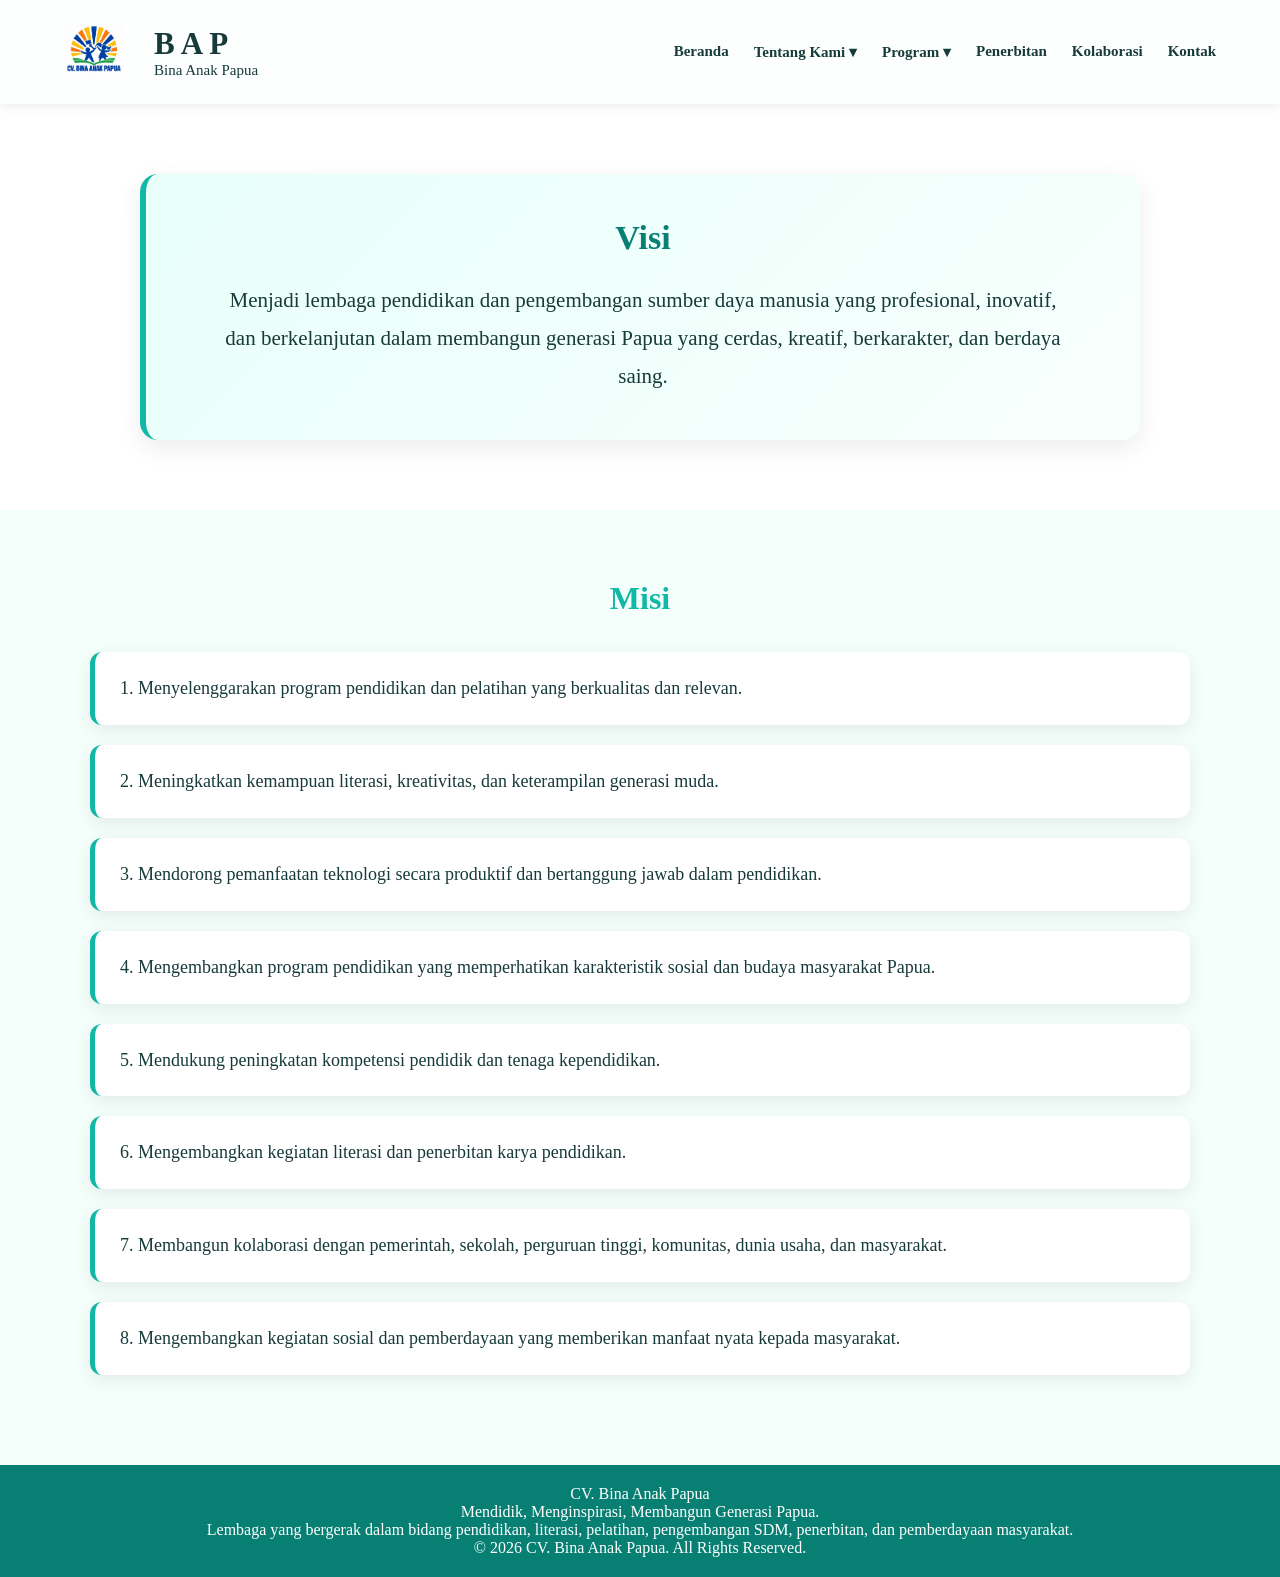
<file: visi-misi.html>
<!DOCTYPE html>
<html lang="en">    
    
    <head>
        <meta charset="UTF-8">
        <meta name="viewport" content="width=device-width, initial-scale=1.0">
        <title>BAP - Bina Anak Papua</title>
        <link rel="stylesheet" href="css/webstyle.css">
    </head>
    <body>
        <header>
    <div class="container">

        <div class="logo">
            <img src="images/bap.jpeg" alt="Logo BAP">
        </div>

        <div class="brand">
            <h1>B A P</h1>
            <p>Bina Anak Papua</p>
        </div>

        <button class="menu-toggle" onclick="bukaMenu()">
            ☰
        </button>

        <nav class="navbar" id="navbar">

            <a href="index.html">Beranda</a>

            <div class="dropdown">

            <a href="#" onclick="bukaDropdown(event)">
                Tentang Kami ▾
            </a>

            <div class="dropdown-content" id="dropdownTentang">
                <a href="index.html#tentang">Profil</a>
                <a href="visi-misi.html">Visi & Misi</a>
            </div>

            </div>

            <div class="dropdown">

            <a href="#" onclick="bukaDropdown(event)">
                Program ▾
            </a>

            <div class="dropdown-content" id="dropdownProgram">
                <a href="index.html#program">Program & Layanan</a>
                <a href="program-pendidikan.html">Pendidikan & Pembelajaran</a>
                <a href="pelatihan-pengembangan.html">Pelatihan & Pengembangan SDM</a>
                <a href="seminar.html">Seminar & Workshop</a>
                <a href="literasi.html">Literasi Digital</a>
                <a href="pengembangan-media.html">Pengembangan Media Pembelajaran</a>
                <a href="pend-pemberdayaan.html">Pendidikan & Pemberdayaan Masyarakat</a>

            </div>

            </div>
            <a href="penerbitan.html">Penerbitan</a>
            <a href="mitra.html">Kolaborasi</a>
            <a href="index.html#kontak">Kontak</a>

        </nav>

    </div>
</header>

        <main>
            <section id="visi">
                <div class="container">
                    <div class="visi-box">
                    <h2>Visi</h2>
                    <p>
                        Menjadi lembaga pendidikan dan pengembangan sumber daya manusia 
                        yang profesional, inovatif, dan berkelanjutan dalam membangun generasi 
                        Papua yang cerdas, kreatif, berkarakter, dan berdaya saing.
                    </p>
                    </div>
                </div>
            </section>

            <section id="misi">
                <div class="container">
                    <div class="misi-box">
                        <h2>Misi</h2>
                        <div class="misi-item">
                        <p>
                            1. Menyelenggarakan program pendidikan dan pelatihan yang berkualitas dan relevan.
                        </p>
                        </div>

                        <div class="misi-item">
                        <p>
                            2. Meningkatkan kemampuan literasi, kreativitas, dan keterampilan generasi muda.
                        </p>
                        </div>

                        <div class="misi-item">
                        <p>
                            3. Mendorong pemanfaatan teknologi secara produktif dan bertanggung jawab dalam pendidikan.
                        </p>
                        </div>

                        <div class="misi-item">
                        <p>
                            4. Mengembangkan program pendidikan yang memperhatikan karakteristik sosial dan budaya masyarakat Papua.
                        </p>
                        </div>

                        <div class="misi-item">
                        <p>
                            5. Mendukung peningkatan kompetensi pendidik dan tenaga kependidikan.
                        </p>
                        </div>

                        <div class="misi-item">
                        <p>
                            6. Mengembangkan kegiatan literasi dan penerbitan karya pendidikan.
                        </p>
                        </div>

                        <div class="misi-item">
                        <p>
                            7. Membangun kolaborasi dengan pemerintah, sekolah, perguruan tinggi, komunitas, dunia usaha, dan masyarakat.
                        </p>
                        </div>

                        <div class="misi-item">
                        <p>
                            8. Mengembangkan kegiatan sosial dan pemberdayaan yang memberikan manfaat nyata kepada masyarakat.
                        </p>
                        </div>
                    </div>
                </div>
            </section>
        </main>

        <footer>
            <p>
            CV. Bina Anak Papua <br>

            Mendidik, Menginspirasi, Membangun Generasi Papua. <br>
            Lembaga yang bergerak dalam bidang pendidikan, literasi, pelatihan, pengembangan SDM, penerbitan, dan pemberdayaan masyarakat. <br>
            © 2026 CV. Bina Anak Papua. All Rights Reserved.
            </p>
        </footer>
        <script src="js/jsscript.js"></script>
    </body>
</html>
</file>
<file: css/webstyle.css>
html{
    scroll-behavior: smooth;
}

*{
    box-sizing: border-box;
    margin: 0;
    padding: 0;
}

:root {
    --turquoise: #12B8A6;
    --turquoise-gelap: #087F73;
    --putih: #ffffff;
    --background: #F4FFFC;
    --text: #173B3A;
}

body{
  font-family: 'Times New Roman', Times, serif;
  background-color: var(--background);
  color: var(--text);
}

header{
    position: sticky;
    top: 0;
    z-index: 1000;
    background: rgba(255, 255, 255, 0.75);
    backdrop-filter: blur(30px);
    -webkit-backdrop-filter: blur(30px);
    padding: 20px 0;
    box-shadow:0 2px 10px rgba(0,0,0,.08);
}

.container{
    width: 90%;
    max-width: 1200px;
    margin: 0 auto;
}

.menu-toggle {
    display: none;
}

header .container{
    display:flex;
    gap: 30px;
    align-items:center;
    position: relative;
}

.logo img{
    width: 60px;
    height: 60px;
    object-fit: contain;
}

/*Navbar*/
.navbar{
    display: flex;
    gap: 25px;
    margin-left: auto;
}

.menu-toggle {
    display: none;
}

.navbar a{
    text-decoration: none;
    color: var(--text);
    font-size: 15px;
    font-weight: 600;
    white-space: nowrap;
}

.navbar a:hover{
    color: var(--turquoise);
}

.brand h1{
    font-size: 31px;
    margin-bottom: 0,3px;
}

.brand p{
    font-size: 15px;
    color: var(--text);
}

/*Hero*/
.hero{
    background:
        linear-gradient(
            rgba(0, 0, 0, 0.6),
            rgba(0, 0, 0, 0.6)
        ),
        url("../images/gbr.jpeg");

    background-size: cover;
    background-position: center center;
    background-repeat: no-repeat;

    min-height: 450px;

    display: flex;
    align-items: center;

    padding: 0;
}

.hero-text{
    color: white;
}

.hero-text h2{
    font-size:42px;
    color: var(--turquoise);
    text-align:left;
    margin-bottom:6px;
}

.hero-text p{
    font-size:20px;
     line-height:1.5;
}

.btn{
    display:inline-block;
    margin-top:15px;
    background: var(--turquoise);
    color:white;
    padding:12px 25px;
    text-decoration:none;
}

section{
    padding:50px 0;
}

section h2{
    font-size:32px;
    margin-bottom:30px;
    color: var(--turquoise);
    text-align:center;
}

.program-list{
    display: grid;
    grid-template-columns: repeat(3, 1fr);
    gap: 25px;
}

.program-item{
    background: var(--putih);
    border:1px solid #ddd;
    padding:20px;
    flex:1;
}

.program-item h3{
    text-align:center;
    color: black;
    font-size: 16px;
    margin-bottom: 10px;
}

.program-item img {
    width: 100%;
    height: 200px;
    object-fit: cover;
}

footer{

    background: var(--turquoise-gelap);
    color:white;
    text-align:center;
    padding:20px;
}

@media (max-width: 1024px) {

    header {
        padding: 10px 0;
    }

    header .container {
        display: flex;
        flex-direction: row;
        align-items: center;
        position: relative;
    }

    .logo img {
        width: 45px;
        height: 45px;
    }

    .brand {
        flex: 1;
    }

    .brand h1 {
        font-size: 20px;
    }

    .brand p {
        font-size: 12px;
    }


    /* TOMBOL HAMBURGER */

    .menu-toggle {
        display: block;

        background: var(--turquoise);
        color: white;

        border: none;

        width: 42px;
        height: 42px;

        font-size: 24px;

        cursor: pointer;
        border-radius: 6px;

        position: relative;
        z-index: 2000;
    }


    /* NAVBAR DISEMBUNYIKAN */

    .navbar {
        display: none;

        position: absolute;

        top: 60px;
        right: 0;

        width: 230px;

        margin: 0;
        padding: 10px;

        background: white;

        flex-direction: column;
        gap: 0;

        border-radius: 10px;

        box-shadow: 0 8px 20px rgba(0,0,0,0.15);

        z-index: 1999;
    }

    /* NAVBAR MUNCUL */

    .navbar.active {
        display: flex;
    }

    .navbar a {
        display: block;

        width: 100%;

        padding: 14px;

        font-size: 16px;

        border-bottom: 1px solid #eee;
    }

    .navbar a:last-child {
        border-bottom: none;
    }

    .program-list {
        flex-direction: column;
    }


    .keunggulan-list {
        flex-direction: column;
    }

    .dropdown {
        width: 100%;
    }

    .dropdown > a {
        display: block;
        width: 100%;
    }

    .dropdown-content {
        display: none;

        position: static;

        width: 100%;
        min-width: 0;

        padding: 0;

        background: #F4FFFC;

        box-shadow: none;
        border-radius: 0;
    }

    .dropdown-content.show {
        display: block;
    }

    .dropdown-content a {
        padding: 12px 30px;

        font-size: 15px;

        border-bottom: 1px solid #eee;
    }

}

/* Tentang Kami */

.tentang-box{
    background: var(--putih);
    padding:50px;
    max-width:850px;
    margin:auto;
    text-align:justify;
}

.tentang-box p{
    font-size:20px;
    line-height:1.6;
}

/* Perbaikan section unggulan */
#unggulan .container{
    display:block;
}

.unggulan-card h3{
    text-align:center;
    margin-bottom:10px;
}

.unggulan-card p{
    text-align: justify;
    line-height: 1.3;
}

.unggulan-list{
    display:grid;
    grid-template-columns: repeat(3, 1fr);
    gap:25px;
}

.unggulan-card{
    flex:1;
    background: var(--putih);
    padding:25px;
    text-align:center;
    border:1px solid #ddd;
}

.btn-wa{
    display: block;
    margin: 20px auto;
    background: var(--turquoise);
    color: white;
    border: none;
    padding: 13px 25px;
    cursor: pointer;
    transition: 0.3s;
    font-size: 16px;
    font-weight: bold;
    transition: background 0.3s ease;
    text-align: center;
}

.btn-wa:hover{
    background: var(--turquoise-gelap);
}

.dropdown {
    position: relative;
}

.dropdown-content {
    display: none;

    position: absolute;

    top: 100%;
    left: 0;

    min-width: 180px;

    background: white;

    box-shadow: 0 8px 20px rgba(0,0,0,0.12);

    border-radius: 8px;

    overflow: hidden;

    z-index: 9999;
}

.dropdown-content a {
    display: block;

    padding: 12px 15px;

    font-size: 16px;

    color: var(--text);

    text-decoration: none;
}

.dropdown-content a:hover {
    background: #F4FFFC;
    color: var(--turquoise);
}

.dropdown:hover .dropdown-content {
    display: block;
}

/* BAGIAN MISI */
#misi {
    background: #F4FFFC;
    padding: 70px 0;
}

.misi-box {
    max-width: 1100px;
    margin: auto;
}

/* judul */
.misi-box h2 {
    text-align: center;
    margin-bottom: 35px;
    color: var(--turquoise);
}

/* tiap misi jadi kotak */
.misi-item {
    background: white;

    padding: 22px 25px;

    margin-bottom: 20px;

    border-radius: 12px;

    border-left: 5px solid var(--turquoise);

    box-shadow: 0 5px 18px rgba(0,0,0,0.08);

    transition: 0.3s;
}

/* efek saat mouse diarahkan */
.misi-item:hover {
    transform: translateY(-5px);

    box-shadow: 0 10px 25px rgba(0,0,0,0.12);
}

.misi-item p {
    font-size: 18px;
    line-height: 1.6;
    color: var(--text);

    margin: 0;
}

#visi {
    background: #ffffff;
    padding: 70px 0;
}

#visi .container {
    max-width: 1000px;
    margin: auto;

    background: linear-gradient(
        135deg,
        #E8FFFA,
        #F8FFFD
    );

    padding: 45px;

    border-radius: 18px;

    box-shadow: 0 8px 25px rgba(0,0,0,0.08);

    border-left: 6px solid var(--turquoise);
}

#visi h2 {
    text-align: center;

    color: var(--turquoise-gelap);

    margin-bottom: 25px;

    font-size: 34px;
}

#visi p {
    font-size: 21px;

    line-height: 1.8;

    text-align: center;

    color: var(--text);

    max-width: 850px;

    margin: auto;
}


#program-pendidikan {
    background: #ffffff;
    padding: 70px 0;
}

#program-pendidikan .container {
    max-width: 1000px;
    margin: auto;

    background: linear-gradient(
        135deg,
        #E8FFFA,
        #F8FFFD
    );

    padding: 45px;

    border-radius: 18px;

    box-shadow: 0 8px 25px rgba(0,0,0,0.08);

    border-left: 6px solid var(--turquoise);
}

#program-pendidikan h2 {
    text-align: center;

    color: var(--turquoise-gelap);

    margin-bottom: 25px;

    font-size: 34px;
}

#program-pendidikan p {
    font-size: 21px;

    line-height: 1.8;

    text-align: justify;

    color: var(--text);

    max-width: 850px;

    margin: auto;
}

#kontak {
    padding: 70px 0;
}

.kontak-list {
    display: grid;
    grid-template-columns: repeat(2, 1fr);

    gap: 30px;

    margin-top: 30px;
}

.kontak-card {
    padding: 30px;
    border-radius: 15px;
}

.kontak-card h3 {
    color: var(--turquoise-gelap);

    font-size: 24px;

    margin-bottom: 20px;
}

.kontak-card p {
    margin-bottom: 5px;

    line-height: 1.1;

    font-size: 17px;
}

#penerbitan {
    padding: 70px 0;
    background: #F4FFFC;
}

.penerbitan-list {
    display: row;

    gap: 30px;

    margin-top: 30px;

    text-align: justify;
}

.penerbitan-box {
    background: white;

    padding: 30px;

    border-radius: 15px;

    box-shadow: 0 6px 20px rgba(0,0,0,0.08);

    border-top: 4px solid var(--turquoise);
}

.penerbitan-item h3 {
    color: var(--turquoise-gelap);

    font-size: 20px;

    margin-bottom: 5px;
}

.penerbitan-item p {
    margin-bottom: 15px;

    line-height: 1.6;

    font-size: 17px;
}

.penerbitan-item{
    margin-bottom: 40px;
}


#mitra {
    padding: 70px 0;
    background: #F4FFFC;
}

.mitra-list {
    display: row;

    gap: 30px;

    margin-top: 30px;

    text-align: justify;
}

.mitra-box {
    background: white;

    padding: 30px;

    border-radius: 15px;

    box-shadow: 0 6px 20px rgba(0,0,0,0.08);

    border-top: 4px solid var(--turquoise);
}

.mitra-item h3 {
    color: black;

    font-size: 20px;

    margin-bottom: 5px;
}

.mitra-item p {
    margin-bottom: 15px;

    line-height: 1.6;

    font-size: 17px;
}

.mitra-item{
    margin-bottom: 20px;
}


/* ===== FIX MOBILE ===== */

@media(max-width:768px){

    .kontak-card{
        padding:25px;
    }

    .program-list,
    .unggulan-list,
    .kontak-list{
        grid-template-columns:1fr;
    }

    .tentang-box{
        padding:25px;
    }

    #visi .container,
    #program-pendidikan .container{
        padding:25px;
    }

    section h2{
        font-size:26px;
    }

    #visi p,
    #program-pendidikan p{
        font-size:16px;
    }

    .hero-text h2{
        font-size:32px;
    }

    .hero-text p{
        font-size:16px;
    }

}
</file>
